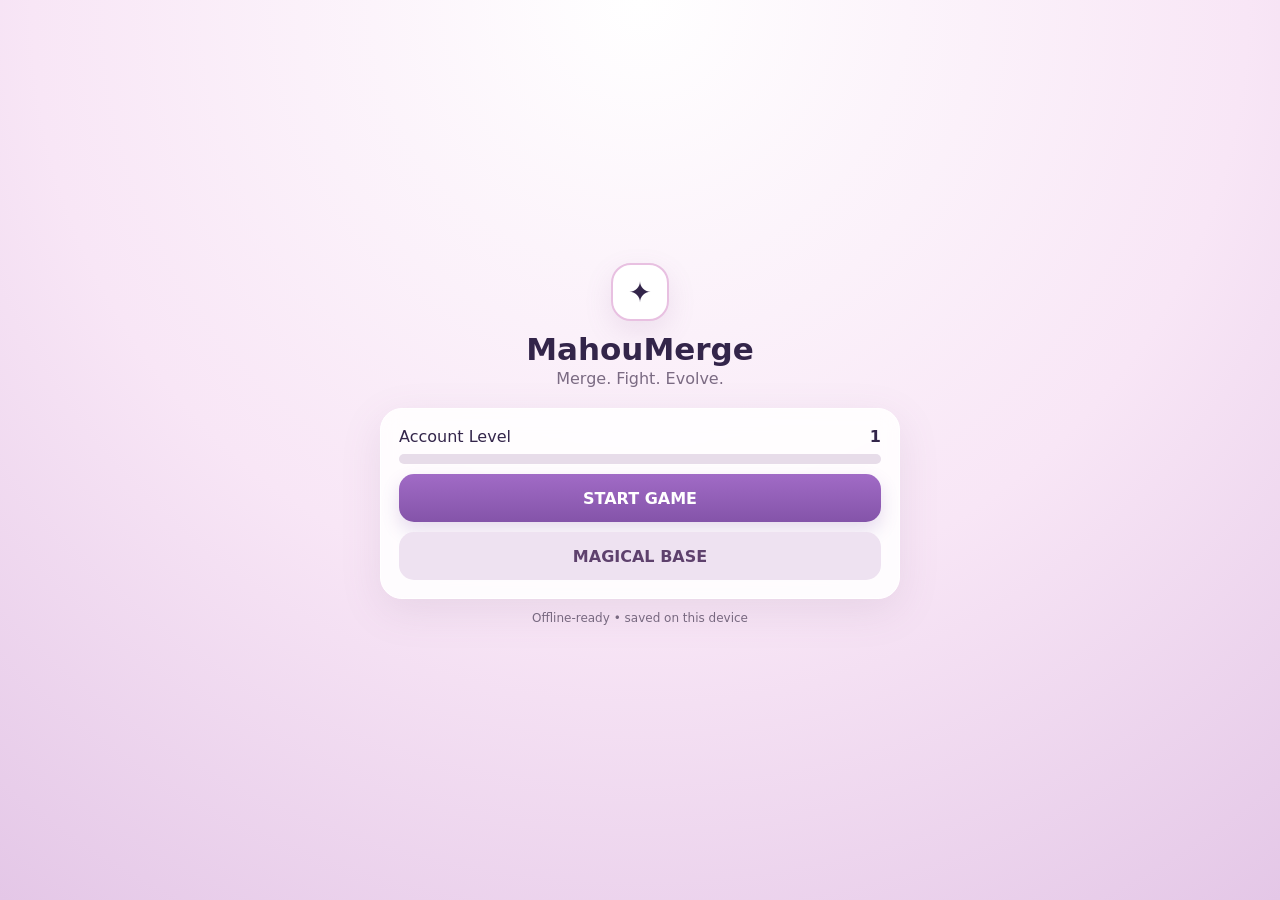
<file: index.html>
<!doctype html>
<html lang="en">
<head>
<meta charset="utf-8">
<meta name="viewport" content="width=device-width,initial-scale=1,viewport-fit=cover,user-scalable=no">
<meta name="theme-color" content="#e7b2d9">
<meta name="description" content="MahouMerge — magical-girl merge strategy game.">
<link rel="manifest" href="manifest.json">
<link rel="icon" href="icon.svg" type="image/svg+xml">
<link rel="stylesheet" href="styles.css">
<title>MahouMerge</title>
</head>
<body>
<main id="app">
<section id="home-screen" class="screen active">
  <div class="home-shell">
    <div class="brand"><div class="brand-orb">✦</div><h1>MahouMerge</h1><p>Merge. Fight. Evolve.</p></div>
    <div class="home-card">
      <div class="account-line"><span>Account Level</span><strong id="home-account-level">1</strong></div>
      <div class="xp-track"><div id="home-xp-bar" class="xp-fill"></div></div>
      <button id="start-button" class="primary-button">START GAME</button>
      <button id="base-button" class="secondary-button">MAGICAL BASE</button>
    </div>
    <p id="offline-status" class="status">Offline-ready</p>
  </div>
</section>

<section id="game-screen" class="screen">
  <div class="game-shell">
    <header class="game-header">
      <button id="back-button" class="icon-button">‹</button>
      <div class="stage-copy"><div id="world-label">LEVEL 1 · 10 STAGES</div><strong id="stage-label">STAGE 1 / 10</strong></div>
      <div class="header-stats"><span>💎 <b id="gems-label">0</b></span><span>⭐ <b id="account-label">1</b></span><span class="gear">⚙</span></div>
    </header>

    <div class="battle-hud">
      <div class="heart-card">
        <div class="heart-title">CRYSTAL HEART</div>
        <div class="heart-row"><div class="hp-track"><div id="base-hp-bar" class="hp-fill"></div></div><span id="base-hp-text">100 / 100</span></div>
      </div>
      <div class="wave-card"><span id="wave-label">WAVE 1/3</span><small id="turn-label">TURN 1</small></div>
    </div>

    <div id="battlefield" class="battlefield">
      <div class="enemy-zone">
        <div class="zone-label">ENEMIES · 7 × 8</div>
        <div id="enemy-lane" class="enemy-grid"></div>
      </div>
      <div class="lane-divider"></div>
      <div class="player-zone">
        <div class="zone-label">MAGICAL GIRLS · 7 × 3</div>
        <div id="grid" class="player-grid"></div>
      </div>
      <div id="projectiles"></div>
    </div>

    <div class="combat-log" id="combat-log">Move a Magical Girl to end the turn. Merges are free actions.</div>
    <div class="controls">
      <div id="skill-buttons" class="skill-buttons"></div>
      <button id="end-turn-button" class="primary-button end-turn" type="button">END TURN</button>
    </div>

    <nav class="bottom-nav">
      <button class="active" data-screen="game-screen" type="button"><span>⚔</span><small>BATTLE</small></button>
      <button data-screen="girls-screen" type="button"><span>♟</span><small>MAGICAL GIRLS</small></button>
      <button data-screen="base-screen" type="button"><span>⌂</span><small>BASE</small></button>
      <button data-screen="collection-screen" type="button"><span>★</span><small>COLLECTION</small></button>
      <button data-screen="shop-screen" type="button"><span>◈</span><small>SHOP</small></button>
    </nav>

    <div id="victory-modal" class="modal hidden"><div class="modal-card"><div class="victory-icon">✦</div><h2 id="victory-title">Stage Clear!</h2><p id="victory-text"></p><button id="next-stage-button" class="primary-button">NEXT STAGE</button></div></div>
  </div>
</section>

<section id="base-screen" class="screen">
  <div class="base-shell">
    <header class="simple-header"><button id="base-back-button" class="icon-button">‹</button><h2>Magical Base</h2></header>
    <div class="base-card">
      <div class="base-core">💗</div><h2>Crystal Heart</h2><p>The core your Magical Girls protect.</p>
      <div class="base-stat"><span>Core Level</span><strong id="core-level">1</strong></div>
      <div class="base-stat"><span>Base HP Bonus</span><strong id="core-hp-bonus">0%</strong></div>
      <button id="recruit-button" class="secondary-button">RECRUIT MAGICAL GIRL · 15 💎</button>
      <button id="upgrade-core-button" class="primary-button">UPGRADE CORE</button>
    </div>
    <div class="base-card"><h3>Magical Girl Reserve</h3><div class="base-stat"><span>Available recruits</span><strong id="reserve-units">0</strong></div><p>Reserve girls are deployed automatically when a new stage begins.</p></div>
    <div class="base-card"><h3>Account Progress</h3><div class="account-line"><span>Level</span><strong id="base-account-level">1</strong></div><div class="xp-track"><div id="base-xp-bar" class="xp-fill"></div></div><p id="base-xp-text">0 / 100 XP</p></div>
  </div>
</section>

<section id="girls-screen" class="screen secondary-screen">
  <div class="base-shell">
    <header class="simple-header"><button class="icon-button nav-back" data-screen="game-screen">‹</button><h2>Magical Girls</h2></header>
    <div class="base-card"><h3>Your Girls</h3><p>Collect new girls from the battlefield, rewards, or recruitment.</p><div class="base-stat"><span>Collected</span><strong id="girls-count">0</strong></div></div>
  </div>
  <nav class="bottom-nav">
    <button data-screen="game-screen"><span>⚔</span><small>BATTLE</small></button>
    <button data-screen="girls-screen" class="active"><span>♟</span><small>MAGICAL GIRLS</small></button>
    <button data-screen="base-screen"><span>⌂</span><small>BASE</small></button>
    <button data-screen="collection-screen"><span>★</span><small>COLLECTION</small></button>
    <button data-screen="shop-screen"><span>◈</span><small>SHOP</small></button>
  </nav>
</section>

<section id="collection-screen" class="screen secondary-screen">
  <div class="base-shell">
    <header class="simple-header"><button class="icon-button nav-back" data-screen="game-screen">‹</button><h2>Collection</h2></header>
    <div class="base-card"><h3>Bestiary & Collection</h3><p>Enemies and Magical Girls you encounter will be catalogued here.</p><div class="collection-count"><strong id="collection-count">0</strong><span>Magical Girls collected</span></div></div>
  </div>
  <nav class="bottom-nav">
    <button data-screen="game-screen"><span>⚔</span><small>BATTLE</small></button>
    <button data-screen="girls-screen"><span>♟</span><small>MAGICAL GIRLS</small></button>
    <button data-screen="base-screen"><span>⌂</span><small>BASE</small></button>
    <button data-screen="collection-screen" class="active"><span>★</span><small>COLLECTION</small></button>
    <button data-screen="shop-screen"><span>◈</span><small>SHOP</small></button>
  </nav>
</section>

<section id="shop-screen" class="screen secondary-screen">
  <div class="base-shell">
    <header class="simple-header"><button class="icon-button nav-back" data-screen="game-screen">‹</button><h2>Shop</h2></header>
    <div class="base-card"><h3>Shop</h3><p>More items and upgrades will be added here.</p><div class="shop-gems">💎 <strong id="shop-gems">0</strong></div></div>
  </div>
  <nav class="bottom-nav">
    <button data-screen="game-screen"><span>⚔</span><small>BATTLE</small></button>
    <button data-screen="girls-screen"><span>♟</span><small>MAGICAL GIRLS</small></button>
    <button data-screen="base-screen"><span>⌂</span><small>BASE</small></button>
    <button data-screen="collection-screen"><span>★</span><small>COLLECTION</small></button>
    <button data-screen="shop-screen" class="active"><span>◈</span><small>SHOP</small></button>
  </nav>
</section>

</main>
<script src="game.js"></script>
<script>if('serviceWorker' in navigator){navigator.serviceWorker.register('sw.js').catch(()=>{});}</script>
</body>
</html>
</file>
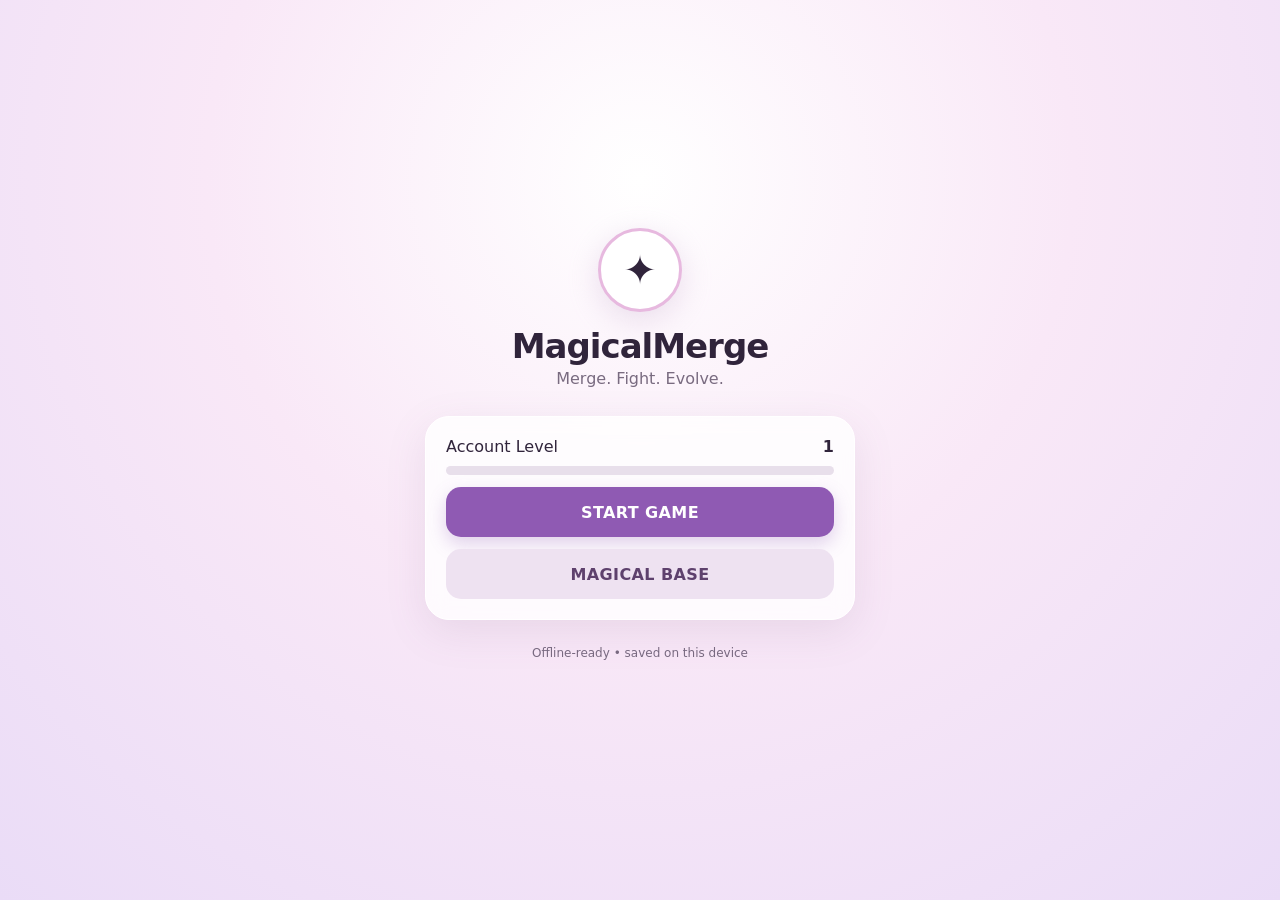
<file: mahoumerge/index.html>
<!doctype html>
<html lang="en">
<head>
  <meta charset="utf-8">
  <meta name="viewport" content="width=device-width,initial-scale=1,viewport-fit=cover,user-scalable=no">
  <meta name="theme-color" content="#f7d7ef">
  <meta name="description" content="MahouMerge - an offline magical-girl merge strategy game.">
  <link rel="manifest" href="manifest.json">
  <link rel="icon" href="icon.svg" type="image/svg+xml">
  <link rel="stylesheet" href="styles.css">
  <title>MahouMerge</title>
</head>
<body>
  <main id="app">
    <section id="home-screen" class="screen active">
      <div class="brand"><div class="brand-orb">✦</div><h1>MagicalMerge</h1><p>Merge. Fight. Evolve.</p></div>
      <div class="home-card">
        <div class="account-line"><span>Account Level</span><strong id="home-account-level">1</strong></div>
        <div class="xp-track"><div id="home-xp-bar" class="xp-fill"></div></div>
        <button id="start-button" class="primary-button">START GAME</button>
        <button id="base-button" class="secondary-button">MAGICAL BASE</button>
      </div>
      <p id="offline-status" class="status">Offline-ready</p>
    </section>

    <section id="game-screen" class="screen">
      <header class="game-header">
        <button id="back-button" class="icon-button">‹</button>
        <div><div id="world-label">WORLD 1</div><strong id="stage-label">STAGE 1</strong></div>
        <div class="header-stats"><span>💎 <b id="gems-label">0</b></span><span>⭐ <b id="account-label">1</b></span></div>
      </header>

      <div class="battle-hud">
        <div><span>BASE</span><div class="hp-track"><div id="base-hp-bar" class="hp-fill"></div></div></div>
        <div class="wave-box"><span id="wave-label">WAVE 1/3</span><small id="turn-label">TURN 1</small></div>
      </div>

      <div id="battlefield" class="battlefield">
        <div id="enemy-lane" class="enemy-lane"></div>
        <div class="lane-divider lane-1"></div><div class="lane-divider lane-2"></div>
        <div id="grid" class="merge-grid" aria-label="7 by 3 merge board"></div>
        <div id="projectiles"></div>
      </div>

      <div class="combat-log" id="combat-log">Prepare for battle...</div>
      <div class="controls">
        <div id="skill-buttons" class="skill-buttons"></div>
        <button id="end-turn-button" class="primary-button compact">END TURN</button>
      </div>

      <nav class="bottom-nav" aria-label="Main navigation">
        <button data-screen="game-screen" class="nav-item active"><span>⚔️</span><small>BATTLE</small></button>
        <button data-screen="girls-screen" class="nav-item"><span>♟️</span><small>MAGICAL GIRLS</small></button>
        <button data-screen="base-screen" class="nav-item"><span>⌂</span><small>BASE</small></button>
        <button data-screen="collection-screen" class="nav-item"><span>★</span><small>COLLECTION</small></button>
        <button data-screen="shop-screen" class="nav-item"><span>◇</span><small>SHOP</small></button>
      </nav>

      <div id="victory-modal" class="modal hidden">
        <div class="modal-card"><div class="victory-icon">✦</div><h2 id="victory-title">Stage Clear!</h2><p id="victory-text"></p><button id="next-stage-button" class="primary-button">NEXT STAGE</button></div>
      </div>
    </section>

    <section id="base-screen" class="screen">
      <header class="simple-header"><button id="base-back-button" class="icon-button">‹</button><h2>Magical Base</h2></header>
      <div class="base-card"><div class="base-core">💗</div><h2>Crystal Heart</h2><p>The core your Magical Girls protect.</p>
        <div class="base-stat"><span>Core Level</span><strong id="core-level">1</strong></div>
        <div class="base-stat"><span>Base HP Bonus</span><strong id="core-hp-bonus">0%</strong></div>
        <button id="upgrade-core-button" class="primary-button">UPGRADE CORE</button>
      </div>
      <div class="base-card"><h3>Account Progress</h3><div class="account-line"><span>Level</span><strong id="base-account-level">1</strong></div><div class="xp-track"><div id="base-xp-bar" class="xp-fill"></div></div><p id="base-xp-text">0 / 100 XP</p></div>
      <nav class="bottom-nav" aria-label="Main navigation">
        <button data-screen="game-screen" class="nav-item"><span>⚔️</span><small>BATTLE</small></button>
        <button data-screen="girls-screen" class="nav-item"><span>♟️</span><small>MAGICAL GIRLS</small></button>
        <button data-screen="base-screen" class="nav-item active"><span>⌂</span><small>BASE</small></button>
        <button data-screen="collection-screen" class="nav-item"><span>★</span><small>COLLECTION</small></button>
        <button data-screen="shop-screen" class="nav-item"><span>◇</span><small>SHOP</small></button>
      </nav>
    </section>

    <section id="girls-screen" class="screen secondary-screen">
      <header class="simple-header"><button class="icon-button nav-back" data-screen="game-screen">‹</button><h2>Magical Girls</h2></header>
      <div class="base-card"><h3>Your Team</h3><p>Magical Girls you have collected will appear here.</p><div class="collection-count"><strong id="girls-count">0</strong><span>collected</span></div></div>
      <nav class="bottom-nav" aria-label="Main navigation">
        <button data-screen="game-screen" class="nav-item"><span>⚔️</span><small>BATTLE</small></button>
        <button data-screen="girls-screen" class="nav-item active"><span>♟️</span><small>MAGICAL GIRLS</small></button>
        <button data-screen="base-screen" class="nav-item"><span>⌂</span><small>BASE</small></button>
        <button data-screen="collection-screen" class="nav-item"><span>★</span><small>COLLECTION</small></button>
        <button data-screen="shop-screen" class="nav-item"><span>◇</span><small>SHOP</small></button>
      </nav>
    </section>

    <section id="collection-screen" class="screen secondary-screen">
      <header class="simple-header"><button class="icon-button" data-screen="game-screen">‹</button><h2>Collection</h2></header>
      <div class="base-card"><h3>Collection</h3><p>Enemies, Magical Girls and future sprites will be catalogued here.</p></div>
      <nav class="bottom-nav" aria-label="Main navigation">
        <button data-screen="game-screen" class="nav-item"><span>⚔️</span><small>BATTLE</small></button>
        <button data-screen="girls-screen" class="nav-item"><span>♟️</span><small>MAGICAL GIRLS</small></button>
        <button data-screen="base-screen" class="nav-item"><span>⌂</span><small>BASE</small></button>
        <button data-screen="collection-screen" class="nav-item active"><span>★</span><small>COLLECTION</small></button>
        <button data-screen="shop-screen" class="nav-item"><span>◇</span><small>SHOP</small></button>
      </nav>
    </section>

    <section id="shop-screen" class="screen secondary-screen">
      <header class="simple-header"><button class="icon-button" data-screen="game-screen">‹</button><h2>Shop</h2></header>
      <div class="base-card"><h3>Shop</h3><p>Future shop items will be available here.</p><div class="shop-gems">💎 <strong id="shop-gems">0</strong></div></div>
      <nav class="bottom-nav" aria-label="Main navigation">
        <button data-screen="game-screen" class="nav-item"><span>⚔️</span><small>BATTLE</small></button>
        <button data-screen="girls-screen" class="nav-item"><span>♟️</span><small>MAGICAL GIRLS</small></button>
        <button data-screen="base-screen" class="nav-item"><span>⌂</span><small>BASE</small></button>
        <button data-screen="collection-screen" class="nav-item"><span>★</span><small>COLLECTION</small></button>
        <button data-screen="shop-screen" class="nav-item active"><span>◇</span><small>SHOP</small></button>
      </nav>
    </section>
  </main>
  <script src="game.js"></script>
  <script>if('serviceWorker' in navigator){navigator.serviceWorker.register('sw.js').catch(()=>{});}</script>
</body>
</html>
</file>
<file: styles.css>
*{box-sizing:border-box;-webkit-tap-highlight-color:transparent}
:root{font-family:ui-rounded,system-ui,-apple-system,BlinkMacSystemFont,"Segoe UI",sans-serif;color:#33254a;background:#f9eafb}
html,body{margin:0;min-height:100%;background:#f9eafb}body{overscroll-behavior:none}button{font:inherit;border:0;cursor:pointer}
.screen{display:none;min-height:100dvh}.screen.active{display:flex}
#home-screen{align-items:center;justify-content:center;padding:24px 16px;background:radial-gradient(circle at 50% 0,#fff 0,#f8e6f6 55%,#e4c7e7 100%)}
.home-shell{width:min(100%,520px)}.brand{text-align:center;margin-bottom:20px}.brand-orb{width:58px;height:58px;margin:auto;border-radius:20px;display:grid;place-items:center;font-size:28px;background:#fff;border:2px solid #e8c0e1;box-shadow:0 10px 28px #8b609622}.brand h1{margin:10px 0 2px;font-size:31px}.brand p{margin:0;color:#7b6b83}
.home-card,.base-card{background:#ffffffdc;backdrop-filter:blur(10px);border:1px solid #fff;border-radius:22px;padding:18px;box-shadow:0 12px 40px #7f5d8920;margin-bottom:12px}.account-line,.base-stat{display:flex;justify-content:space-between;align-items:center;margin-bottom:8px}.xp-track,.hp-track{height:10px;background:#e7dce9;border-radius:99px;overflow:hidden}.xp-fill{height:100%;width:0;background:#e16ba1;border-radius:99px}.primary-button,.secondary-button{width:100%;min-height:48px;border-radius:15px;margin-top:10px;font-weight:900}.primary-button{background:linear-gradient(180deg,#a16bc6,#8454a9);color:#fff;box-shadow:0 8px 18px #8253a833}.secondary-button{background:#eee2f1;color:#5e416d}.status{font-size:12px;color:#786a80;text-align:center}
#game-screen{background:linear-gradient(180deg,#f8e9f6,#ecd7eb);justify-content:center}.game-shell{width:min(100%,680px);display:flex;flex-direction:column;min-height:100dvh;padding:5px 10px 8px;background:linear-gradient(180deg,#fbf0fa,#ead6ea)}
.game-header,.simple-header{display:flex;align-items:center;gap:10px;padding:4px 0 7px}.game-header .stage-copy{flex:1}.game-header #world-label{font-size:10px;color:#806a89;font-weight:900}.game-header strong{font-size:20px}.header-stats{display:flex!important;gap:9px;align-items:center;font-size:12px}.header-stats .gear{width:34px;height:34px;border:1px solid #e1cfe4;border-radius:12px;display:grid;place-items:center;background:#fff;color:#80688b}
.icon-button{width:42px;height:42px;border-radius:13px;background:#fff;color:#674b72;font-size:30px;line-height:1;box-shadow:0 3px 10px #85618d15}
.battle-hud{display:flex;gap:8px;align-items:stretch;margin-bottom:8px}.heart-card,.wave-card{background:#fff;border:1px solid #f0e6f0;border-radius:16px;box-shadow:0 3px 12px #7c557d12}.heart-card{flex:1;padding:9px 12px}.heart-title{font-size:12px;font-weight:900;color:#654f71;margin-bottom:4px}.heart-row{display:flex;align-items:center;gap:9px}.heart-row .hp-track{flex:1;height:12px}.heart-row #base-hp-text{font-size:12px;font-weight:900;white-space:nowrap}.wave-card{min-width:126px;padding:9px 10px;text-align:center;display:flex;flex-direction:column;justify-content:center}.wave-card span{font-size:13px;font-weight:900}.wave-card small{font-size:11px;color:#806c8a}
.battlefield{position:relative;width:100%;aspect-ratio:7/11;min-height:500px;max-height:760px;background:linear-gradient(180deg,#f2e5f1,#ead9eb);border:3px solid #c6a8cd;border-radius:18px;overflow:hidden;box-shadow:0 7px 20px #805b8d1b}
.enemy-zone{position:absolute;inset:0 0 27% 0;z-index:2}.player-zone{position:absolute;inset:73% 0 0 0;z-index:4}
.enemy-grid{position:absolute;inset:0;display:grid;grid-template-columns:repeat(7,1fr);grid-template-rows:repeat(8,1fr);padding:25px 4px 4px;gap:3px}.player-grid{position:absolute;inset:0;display:grid;grid-template-columns:repeat(7,1fr);grid-template-rows:repeat(3,1fr);padding:24px 4px 4px;gap:3px;touch-action:none}
.enemy-wrap,.player-grid .slot{background:#ffffff25;border:1px solid #fff9;border-radius:8px;min-width:0;position:relative;display:grid;place-items:center}.enemy-wrap{grid-column:auto;grid-row:auto}.enemy{width:82%;height:82%;display:grid;place-items:center}.enemy .sprite,.unit .sprite{width:100%;height:100%;object-fit:contain;pointer-events:none}.enemy-wrap .enemy-hp{position:absolute;top:6px;left:18%;width:64%;height:5px;background:#dccfe0;border-radius:99px;overflow:hidden}.enemy-wrap .enemy-hp div{height:100%;background:#df6792}.enemy-wrap .enemy-hp-text{position:absolute;top:1px;right:7px;transform:translateY(-100%);font-size:7px;font-weight:900;color:#5b4661}
.zone-label{position:absolute;left:8px;top:6px;z-index:20;font-size:8px;font-weight:900;color:#715d78;background:#fffbdcbf;padding:4px 7px;border-radius:8px}.lane-divider{position:absolute;left:1%;right:1%;top:73%;height:9px;transform:translateY(-50%);background:linear-gradient(90deg,#9c79a8,#e6c9e7,#9c79a8);border-radius:999px;box-shadow:0 2px 5px #63456c33;z-index:11}
.unit{width:82%;height:82%;position:relative;border-radius:12px;display:grid;place-items:center;background:#ead2e9;border:1px solid #ba8ac1;box-shadow:0 4px 10px #68456b20;z-index:10;touch-action:none;user-select:none}.unit:active{transform:scale(.95)}.unit.dragging{opacity:.5}.unit small{position:absolute;bottom:1px;right:3px;font-size:8px;font-weight:900;color:#4a3857;background:#fff9;padding:1px 3px;border-radius:5px}.slot.selected-slot{outline:3px solid #fff;box-shadow:0 0 0 2px #a16bc4}.slot.drag-over{outline:3px solid #a16bc4;background:#fff8}
#projectiles{position:absolute;inset:0;pointer-events:none;z-index:25}.projectile{position:absolute;width:10px;height:10px;border-radius:50%;background:#9edbff;box-shadow:0 0 12px #d7f5ff;transition:transform .34s linear,opacity .08s linear}.projectile.hit{opacity:0}.damage-pop{position:absolute;font-weight:900;font-size:13px;color:#8d4166;pointer-events:none;z-index:30;animation:damagePop .55s ease-out forwards}@keyframes damagePop{to{transform:translateY(-24px);opacity:0}}
.pickup{position:absolute;width:70%;height:70%;max-width:52px;max-height:52px;border-radius:13px;background:#fff3b0;border:2px solid #e4c45d;font-size:25px;display:grid;place-items:center;z-index:18;animation:bob 1s ease-in-out infinite alternate}@keyframes bob{to{transform:translateY(-4px)}}
.combat-log{min-height:26px;padding:4px 2px;text-align:center;font-size:11px;color:#6d5c72}.controls{display:flex;gap:8px;padding:4px 0 6px;align-items:stretch;position:sticky;bottom:0;z-index:35}.skill-buttons{display:flex;gap:6px;flex:1;min-width:0}.skill-button{flex:1;background:#fff;border:1px solid #e0d3e4;border-radius:13px;padding:6px 7px;color:#44334b}.end-turn{flex:0 0 155px;margin:0}
.bottom-nav{display:grid;grid-template-columns:repeat(5,1fr);gap:2px;border-top:1px solid #eadfea;padding:6px 4px 1px;background:#fff9;border-radius:18px 18px 0 0}.bottom-nav button{background:transparent;color:#77687f;display:flex;flex-direction:column;align-items:center;gap:2px;padding:4px 2px;border-radius:12px}.bottom-nav button span{font-size:19px}.bottom-nav button small{font-size:8px;font-weight:800}.bottom-nav button.active{background:#e97dad;color:#fff}
.modal{position:fixed;inset:0;background:#34263a99;backdrop-filter:blur(4px);display:grid;place-items:center;padding:20px;z-index:40}.modal.hidden{display:none}.modal-card{width:min(100%,390px);background:#fff;border-radius:24px;padding:22px;text-align:center}.victory-icon{font-size:48px}
.base-shell{width:min(100%,680px);padding:10px 16px}.base-core{width:90px;height:90px;border-radius:50%;margin:5px auto 15px;display:grid;place-items:center;font-size:44px;background:#fae0ef;border:3px solid #e5a9ca}.base-card h2,.base-card h3{text-align:center;margin-top:5px}.base-card p{text-align:center;color:#75677b;font-size:13px}.base-stat{padding:9px 0;border-bottom:1px solid #eee5ef}.base-stat:last-of-type{border-bottom:0}
@media(max-height:760px){.battlefield{min-height:430px}.bottom-nav{display:none}}

/* v8 sprite cleanup: the character art itself is transparent; only the board slot remains visible. */
.unit{background:transparent;border:0;box-shadow:none;border-radius:0;padding:0}
.unit .sprite{width:100%;height:100%;object-fit:contain;display:block}
.enemy{background:transparent!important;box-shadow:none!important;border:0!important}
.enemy .sprite{width:100%;height:100%;object-fit:contain;display:block}
.bottom-nav{position:sticky;bottom:0;z-index:50;touch-action:manipulation}
.bottom-nav button{touch-action:manipulation;pointer-events:auto;cursor:pointer}
.secondary-screen{padding-bottom:0;justify-content:flex-start}
@media(max-height:760px){.bottom-nav{display:grid}}
</file>
<file: mahoumerge/styles.css>
*{box-sizing:border-box;-webkit-tap-highlight-color:transparent}
:root{font-family:ui-rounded,system-ui,-apple-system,BlinkMacSystemFont,"Segoe UI",sans-serif;color:#30243b;background:#f8eff8}
html,body{margin:0;min-height:100%;background:#f8eff8}body{overscroll-behavior:none}button{font:inherit;border:0;cursor:pointer}
.screen{display:none;min-height:100dvh;padding:env(safe-area-inset-top) 16px env(safe-area-inset-bottom)}.screen.active{display:flex;flex-direction:column}
#home-screen{align-items:center;justify-content:center;background:radial-gradient(circle at 50% 20%,#fff 0,#f9e8f7 45%,#eadcf7 100%)}
.brand{text-align:center;margin-bottom:28px}.brand-orb{width:84px;height:84px;border-radius:50%;margin:auto;display:grid;place-items:center;font-size:40px;background:#fff;border:3px solid #e7b9df;box-shadow:0 8px 30px #c7a8cc55}.brand h1{font-size:34px;margin:14px 0 3px;letter-spacing:-1px}.brand p{margin:0;color:#796b80}
.home-card,.base-card{width:min(100%,430px);background:#ffffffcc;backdrop-filter:blur(10px);border:1px solid #fff;border-radius:24px;padding:20px;box-shadow:0 12px 40px #7f5d8920;margin-bottom:14px}.account-line,.base-stat{display:flex;justify-content:space-between;align-items:center;margin-bottom:10px}.xp-track,.hp-track{height:9px;background:#e8dfeb;border-radius:99px;overflow:hidden}.xp-fill{height:100%;width:0;background:#d985c8;border-radius:99px;transition:width .25s}.primary-button,.secondary-button{width:100%;min-height:50px;border-radius:15px;margin-top:12px;font-weight:800;letter-spacing:.4px}.primary-button{background:#8f5ab3;color:white;box-shadow:0 7px 18px #8f5ab344}.secondary-button{background:#eee2f1;color:#5e416d}.status{font-size:12px;color:#786a80}
.game-header,.simple-header{display:flex;align-items:center;gap:12px;padding:12px 0}.game-header>div:nth-child(2){flex:1}.game-header strong{font-size:17px}.game-header #world-label{font-size:11px;color:#806b89;font-weight:700}.header-stats{display:flex!important;gap:10px;font-size:12px!important}.icon-button{width:42px;height:42px;border-radius:13px;background:#fff;color:#674b72;font-size:30px;line-height:1}.simple-header h2{margin:0}
.battle-hud{display:flex;justify-content:space-between;align-items:end;background:#fff;border-radius:17px;padding:10px 13px;margin-bottom:10px}.battle-hud>div:first-child{width:55%}.battle-hud span{font-size:10px;font-weight:800;color:#76677d}.hp-track{margin-top:5px;height:10px}.hp-fill{height:100%;width:100%;background:#d86b92;border-radius:99px;transition:width .2s}.wave-box{text-align:right}.wave-box small{display:block;color:#8b7d91;margin-top:2px}
.battlefield{position:relative;width:100%;aspect-ratio:7/6;min-height:360px;background:linear-gradient(#eee5f1,#e9d9e8);border:3px solid #d1b8d4;border-radius:18px;overflow:hidden;box-shadow:inset 0 0 35px #9b739d22}
.enemy-lane{position:absolute;left:5px;right:5px;top:5px;height:50%;display:grid;grid-template-rows:repeat(3,1fr);z-index:2;pointer-events:none}.enemy-row{display:flex;align-items:center;justify-content:flex-start;gap:8px;padding:0 8px;min-width:0}.enemy-wrap{display:flex;flex-direction:column;align-items:center;gap:3px;min-width:48px;background:transparent}.enemy{width:auto;height:auto;background:transparent;color:inherit;display:block;font-size:34px;line-height:1;box-shadow:none;border:0}.enemy-wrap.boss .enemy{width:auto;height:auto;background:transparent;font-size:42px}.enemy-hp{width:46px;height:5px;background:#e0d5e2;border-radius:99px;overflow:hidden;box-shadow:none}.enemy-hp div{height:100%;background:#df6484;border-radius:99px;transition:width .2s}
.merge-grid{position:absolute;left:5px;right:5px;bottom:5px;height:50%;display:grid;grid-template-columns:repeat(7,1fr);grid-template-rows:repeat(3,1fr);gap:4px;z-index:4}.slot{background:#ffffff72;border:1px solid #ffffffaa;border-radius:8px;display:grid;place-items:center;position:relative;min-width:0}.slot.selected-slot{outline:3px solid #fff;box-shadow:0 0 0 2px #9b65b5}.unit{position:relative;width:90%;height:90%;border-radius:0;display:grid;place-items:center;background:transparent;border:0;font-size:clamp(24px,7vw,42px);user-select:none;touch-action:none;box-shadow:none;padding:0}.unit:active{transform:scale(.94)}.unit.dragging{opacity:.45}.unit.level2,.unit.level3,.unit.level4{background:transparent;border-color:transparent}.unit small{position:absolute;bottom:0;right:0;font-size:9px;font-weight:900;color:#493550;background:#fff9;border-radius:6px;padding:1px 3px}.lane-divider{position:absolute;left:5px;right:5px;height:1px;background:#cbb2cf88;z-index:1}.lane-1{top:calc(50% + 1px)}.lane-2{top:calc(66.66% + 1px)}
.pickup{position:absolute;width:72%;height:72%;max-width:48px;max-height:48px;border-radius:12px;background:#fff4b7;border:2px solid #e6c75e;font-size:25px;display:grid;place-items:center;z-index:8;box-shadow:0 0 18px #f1d86b77;animation:bob 1s ease-in-out infinite alternate}.slot .pickup{position:absolute}@keyframes bob{to{transform:translateY(-4px)}}
#projectiles{position:absolute;inset:0;pointer-events:none;z-index:6}.projectile{position:absolute;width:8px;height:8px;border-radius:50%;background:#fff;box-shadow:0 0 8px #fff;opacity:0}.projectile.flying{opacity:1;animation:shot .32s linear forwards}@keyframes shot{from{transform:translate(0,0)}to{transform:translate(var(--tx),var(--ty));opacity:0}}
.combat-log{min-height:34px;padding:7px 3px;text-align:center;font-size:12px;color:#6d5c72}.controls{display:flex;gap:9px;margin-top:auto;padding:6px 0 12px;align-items:stretch}.controls>*{margin:0}.skill-buttons{display:flex;gap:6px;flex:1;min-width:0}.skill-button{flex:1;min-width:0;background:#fff;border:1px solid #e0d3e4;border-radius:15px;display:flex;align-items:center;gap:6px;padding:7px 8px;text-align:left;color:#44334b}.skill-button>span:first-child{font-size:20px}.skill-button b{display:block;font-size:10px;white-space:nowrap;overflow:hidden;text-overflow:ellipsis}.skill-button small{display:block;font-size:8px;color:#8a778e;margin-top:2px}.skill-button.active-skill{border-color:#a16abb;box-shadow:0 0 0 2px #a16abb22}.compact{flex:0 0 115px}
.modal{position:fixed;inset:0;background:#34263a99;backdrop-filter:blur(4px);display:grid;place-items:center;padding:20px;z-index:20}.modal.hidden{display:none}.modal-card{width:min(100%,390px);background:#fff;border-radius:24px;padding:22px;box-shadow:0 20px 60px #2f1e3640;text-align:center}.modal-card h2{margin:0 0 5px}.modal-card p{margin:0 0 15px;color:#76677d}.victory-icon{font-size:48px}.base-core{width:90px;height:90px;border-radius:50%;margin:5px auto 15px;display:grid;place-items:center;font-size:44px;background:#fae0ef;border:3px solid #e5a9ca}.base-card h2,.base-card h3{text-align:center;margin-top:5px}.base-card p{text-align:center;color:#75677b;font-size:13px}.base-stat{padding:9px 0;border-bottom:1px solid #eee5ef}.base-stat:last-of-type{border-bottom:0}
@media(max-width:420px){.battlefield{min-height:330px}.skill-button{padding:6px}.skill-button>span:first-child{font-size:17px}.compact{flex-basis:105px}}
@media(min-width:600px){#game-screen{max-width:620px;width:100%;margin:auto}.battlefield{min-height:500px}}

.secondary-screen{padding-bottom:88px}.secondary-screen .base-card{margin-top:10px}.bottom-nav{position:fixed;left:0;right:0;bottom:0;z-index:50;display:flex;justify-content:space-around;align-items:stretch;padding:7px max(10px,env(safe-area-inset-left)) calc(7px + env(safe-area-inset-bottom)) max(10px,env(safe-area-inset-right));background:#fffdfdF2;border-top:1px solid #eaddec;box-shadow:0 -8px 25px #6f557515;backdrop-filter:blur(14px);pointer-events:auto}.nav-item{flex:1;max-width:110px;background:transparent;color:#75677d;border-radius:13px;padding:6px 3px 4px;display:flex;flex-direction:column;align-items:center;justify-content:center;gap:2px;cursor:pointer;touch-action:manipulation;-webkit-tap-highlight-color:transparent}.nav-item span{font-size:20px;line-height:1}.nav-item small{font-size:8px;font-weight:800;letter-spacing:.2px}.nav-item.active{background:#f1d9ed;color:#d96fae}.collection-count,.shop-gems{display:flex;align-items:baseline;justify-content:center;gap:8px;font-size:14px;color:#76677d}.collection-count strong,.shop-gems strong{font-size:30px;color:#4d3a56}@media(max-width:420px){.bottom-nav{padding-left:5px;padding-right:5px}.nav-item span{font-size:18px}.nav-item small{font-size:7px}.secondary-screen{padding-bottom:82px}}

#game-screen{padding-bottom:92px}.controls{position:relative;z-index:10}
</file>
